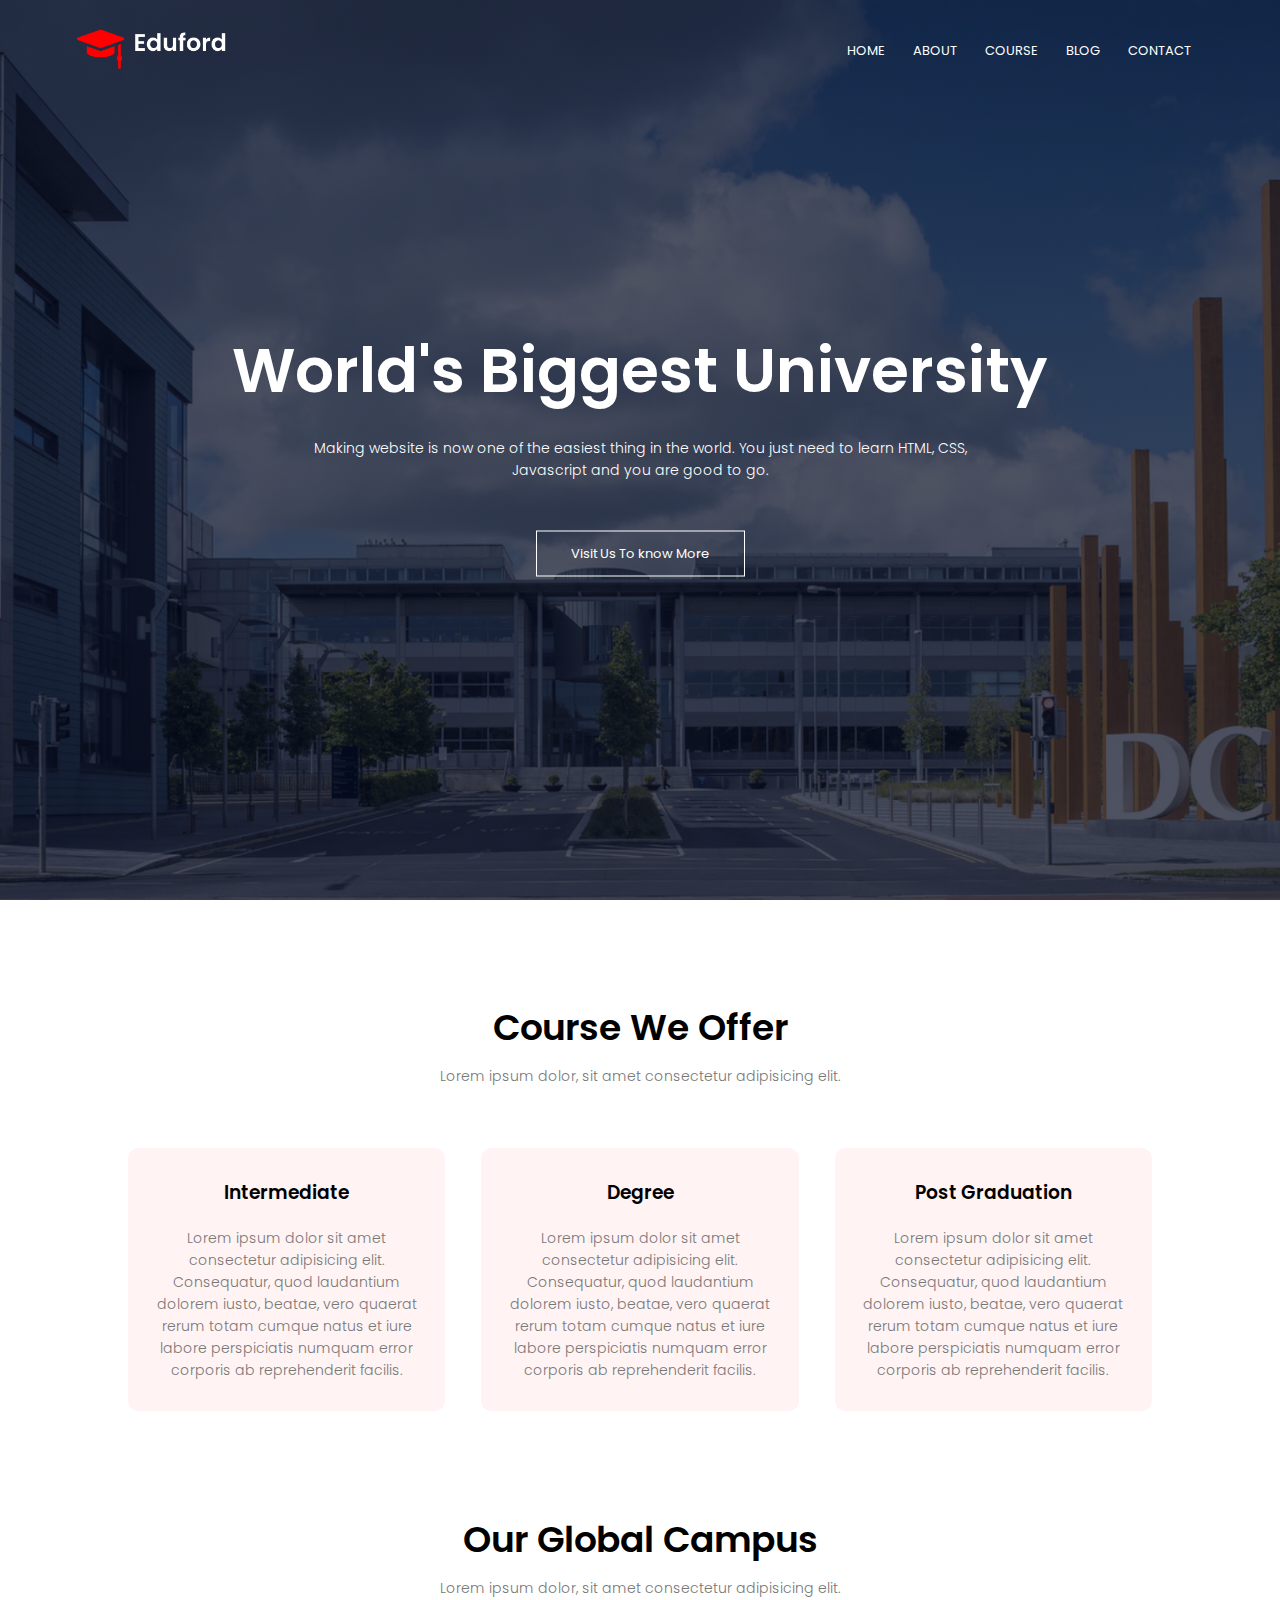
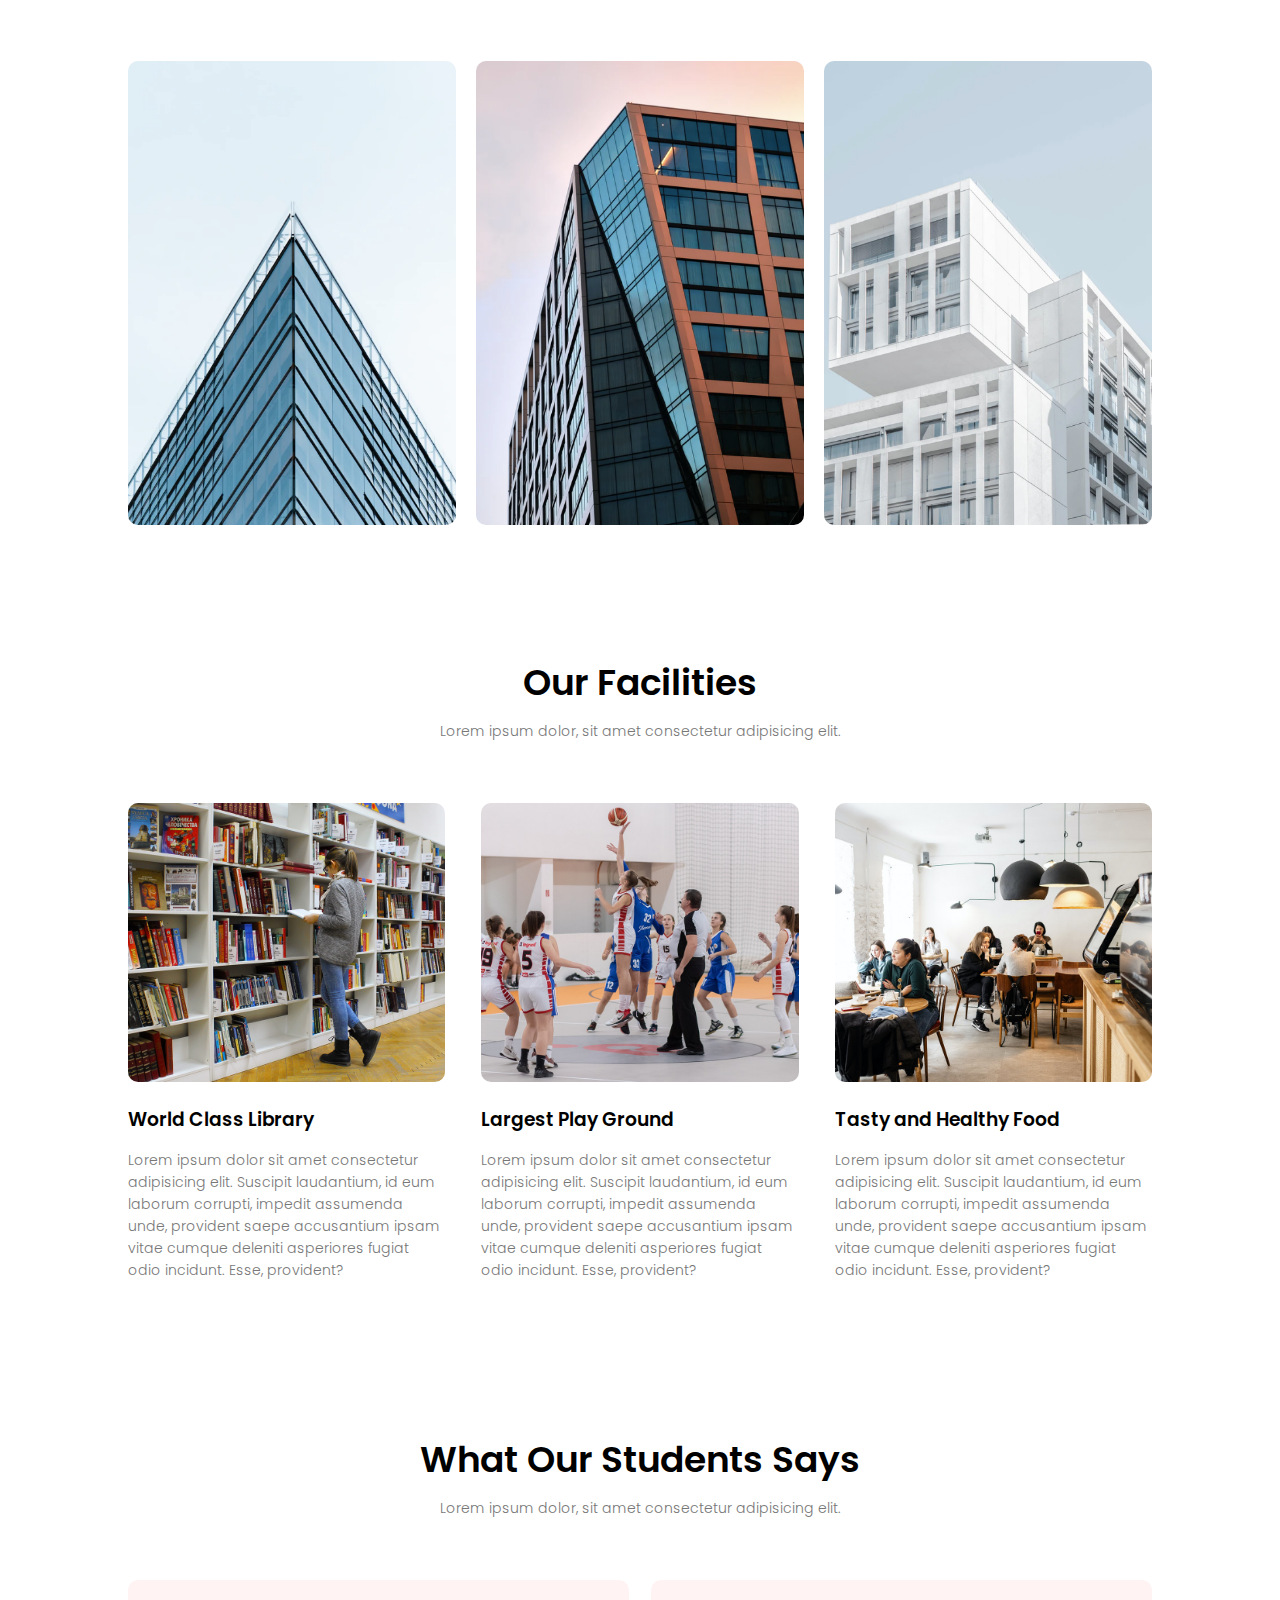
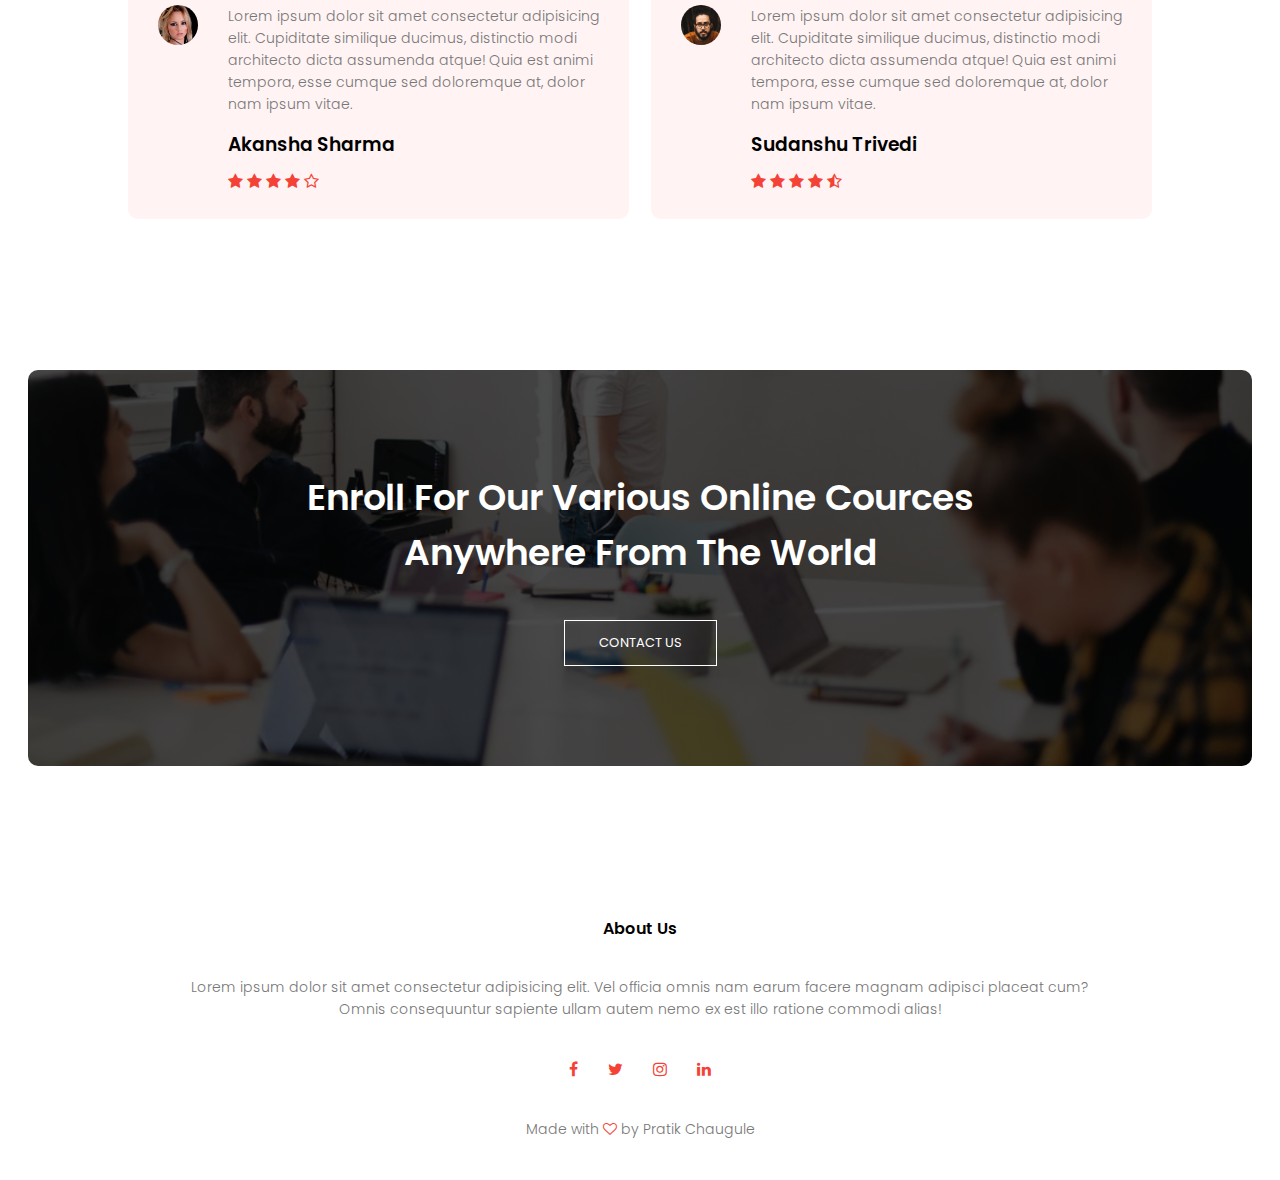
<file: index.html>
<!DOCTYPE html>
<html lang="en">
<head>
    <meta charset="UTF-8">
    <meta name="viewport" content="width=device-width, initial-scale=1.0">
    <title>University Website Design</title>
    <link rel="stylesheet" href="style.css">
    <link rel="preconnect" href="https://fonts.googleapis.com">
<link rel="preconnect" href="https://fonts.gstatic.com" crossorigin>
<link href="https://fonts.googleapis.com/css2?family=Poppins:ital,wght@0,100;0,200;0,300;0,400;0,500;0,600;0,700;0,800;0,900;1,100;1,200;1,300;1,400;1,500;1,600;1,700;1,800;1,900&display=swap" rel="stylesheet">
<link rel="stylesheet" href="https://stackpath.bootstrapcdn.com/font-awesome/4.7.0/css/font-awesome.min.css">
</head>
<body>
    <section class="header">
        <nav>
            <a href="index.html"><img src="images/logo.png"></a>
            <div class="nav-links" id="navLinks">
                <i class="fa fa-times" onclick="hideMenu()"></i>
                <ul>
                    <li><a href="index.html">HOME</a></li>
                    <li><a href="about.html">ABOUT</a></li>
                    <li><a href="course.html">COURSE</a></li>
                    <li><a href="blog.html">BLOG</a></li>
                    <li><a href="contact.html">CONTACT</a></li>
                </ul>
            </div>
            <i class="fa fa-bars" onclick="showMenu()"></i>
        </nav>

        <div class="text-box">
            <h1>World's Biggest University</h1>
            <p>Making website is now one of the easiest thing in the world. You just need to learn HTML, CSS, <br> Javascript and you are good to go.</p>
            <a href="" class="hero-btn">Visit Us To know More</a>
        </div>

    </section>
<!-- ----------------------Course--------------------- -->

<section class="course">
    <h1>Course We Offer</h1>
    <p>Lorem ipsum dolor, sit amet consectetur adipisicing elit.</p>

    <div class="row">
        <div class="course-col">
            <h3>Intermediate</h3>
            <p>Lorem ipsum dolor sit amet consectetur adipisicing elit. Consequatur, quod laudantium dolorem iusto, beatae, vero quaerat rerum totam cumque natus et iure labore perspiciatis numquam error corporis ab reprehenderit facilis.</p>
        </div>
        <div class="course-col">
            <h3>Degree</h3>
            <p>Lorem ipsum dolor sit amet consectetur adipisicing elit. Consequatur, quod laudantium dolorem iusto, beatae, vero quaerat rerum totam cumque natus et iure labore perspiciatis numquam error corporis ab reprehenderit facilis.</p>
        </div>
        <div class="course-col">
            <h3>Post Graduation</h3>
            <p>Lorem ipsum dolor sit amet consectetur adipisicing elit. Consequatur, quod laudantium dolorem iusto, beatae, vero quaerat rerum totam cumque natus et iure labore perspiciatis numquam error corporis ab reprehenderit facilis.</p>
        </div>
    </div>
</section>
<!-- ------------------campus----------------------- -->
<section class="campus ">
    <h1>Our Global Campus</h1>
    <p>Lorem ipsum dolor, sit amet consectetur adipisicing elit.</p>

    <div class="row">
        <div class="campus-col">
            <img src="images/london.png" alt="">
            <div class="layer">
                <h3>LNODON</h3>
            </div>
        </div>
        <div class="campus-col">
            <img src="images/newyork.png" alt="">
            <div class="layer">
                <h3>NEW YORK</h3>
            </div>
        </div>
        <div class="campus-col">
            <img src="images/washington.png" alt="">
            <div class="layer">
                <h3>WASHINGTON</h3>
            </div>
        </div>
    </div>

</section>
<!-- ----------------------facilities--------------------- -->

<section class="facilities">
    <h1>Our Facilities</h1>
    <p>Lorem ipsum dolor, sit amet consectetur adipisicing elit.</p>
    <div class="row">
        <div class="facilities-col">
            <img src="images/library.png" alt="">
            <h3>World Class Library</h3>
            <p>Lorem ipsum dolor sit amet consectetur adipisicing elit. Suscipit laudantium, id eum laborum corrupti, impedit assumenda unde, provident saepe accusantium ipsam vitae cumque deleniti asperiores fugiat odio incidunt. Esse, provident?</p>
        </div>
        <div class="facilities-col">
            <img src="images/basketball.png" alt="">
            <h3>Largest Play Ground</h3>
            <p>Lorem ipsum dolor sit amet consectetur adipisicing elit. Suscipit laudantium, id eum laborum corrupti, impedit assumenda unde, provident saepe accusantium ipsam vitae cumque deleniti asperiores fugiat odio incidunt. Esse, provident?</p>
        </div>
        <div class="facilities-col">
            <img src="images/cafeteria.png" alt="">
            <h3>Tasty and Healthy Food</h3>
            <p>Lorem ipsum dolor sit amet consectetur adipisicing elit. Suscipit laudantium, id eum laborum corrupti, impedit assumenda unde, provident saepe accusantium ipsam vitae cumque deleniti asperiores fugiat odio incidunt. Esse, provident?</p>
        </div>
    </div>
</section>

<!-- --------------- testimonials -------------------- -->

<section class="testimonials">
    <h1>What Our Students Says</h1>
    <p>Lorem ipsum dolor, sit amet consectetur adipisicing elit.</p>
    <div class="row">
        <div class="testimonial-call">
            <img src="images/user1.jpg">
            <div>
                <p>Lorem ipsum dolor sit amet consectetur adipisicing elit. Cupiditate similique ducimus, distinctio modi architecto dicta assumenda atque! Quia est animi tempora, esse cumque sed doloremque at, dolor nam ipsum vitae.</p>
                <h3>Akansha Sharma</h3>
                <i class="fa fa-star"></i>
                <i class="fa fa-star"></i>
                <i class="fa fa-star"></i>
                <i class="fa fa-star"></i>
                <i class="fa fa-star-o"></i>
            </div>
        </div>
        <div class="testimonial-call">
            <img src="images/user2.jpg">
            <div>
                <p>Lorem ipsum dolor sit amet consectetur adipisicing elit. Cupiditate similique ducimus, distinctio modi architecto dicta assumenda atque! Quia est animi tempora, esse cumque sed doloremque at, dolor nam ipsum vitae.</p>
                <h3>Sudanshu Trivedi</h3>
                <i class="fa fa-star"></i>
                <i class="fa fa-star"></i>
                <i class="fa fa-star"></i>
                <i class="fa fa-star"></i>
                <i class="fa fa-star-half-o"></i>
            </div>
        </div>
    </div>
</section>

<!-- ----------------Call to Action---------------------------- -->

<section class="cta">
    <h1>Enroll For Our Various Online Cources <br> Anywhere From The World</h1>
    <a href="" class="hero-btn">CONTACT US</a>
</section>

<!-- -----------------------Footer-------------------------- -->
<section class="footer">
    <h4>About Us</h4>
    <p>Lorem ipsum dolor sit amet consectetur adipisicing elit. Vel officia omnis nam earum facere magnam adipisci placeat cum? <br> Omnis consequuntur sapiente ullam autem nemo ex est illo ratione commodi alias!</p>
    <div class="icons">
        <i class="fa fa-facebook"></i>
        <i class="fa fa-twitter"></i>
        <i class="fa fa-instagram"></i>
        <i class="fa fa-linkedin"></i>
    </div>
    <p>Made with <i class="fa fa-heart-o"></i> by Pratik Chaugule
</p>
</section>

<!-- -----------------------JavaScript for Toogle Menu-------------------------- -->
<script>

    var navLinks = document.getElementById("navLinks")

    function showMenu(){
        navLinks.style.right = "0";
    }
    function hideMenu(){
        navLinks.style.right = "-200px";
    }

</script>


</body>
</html>
</file>
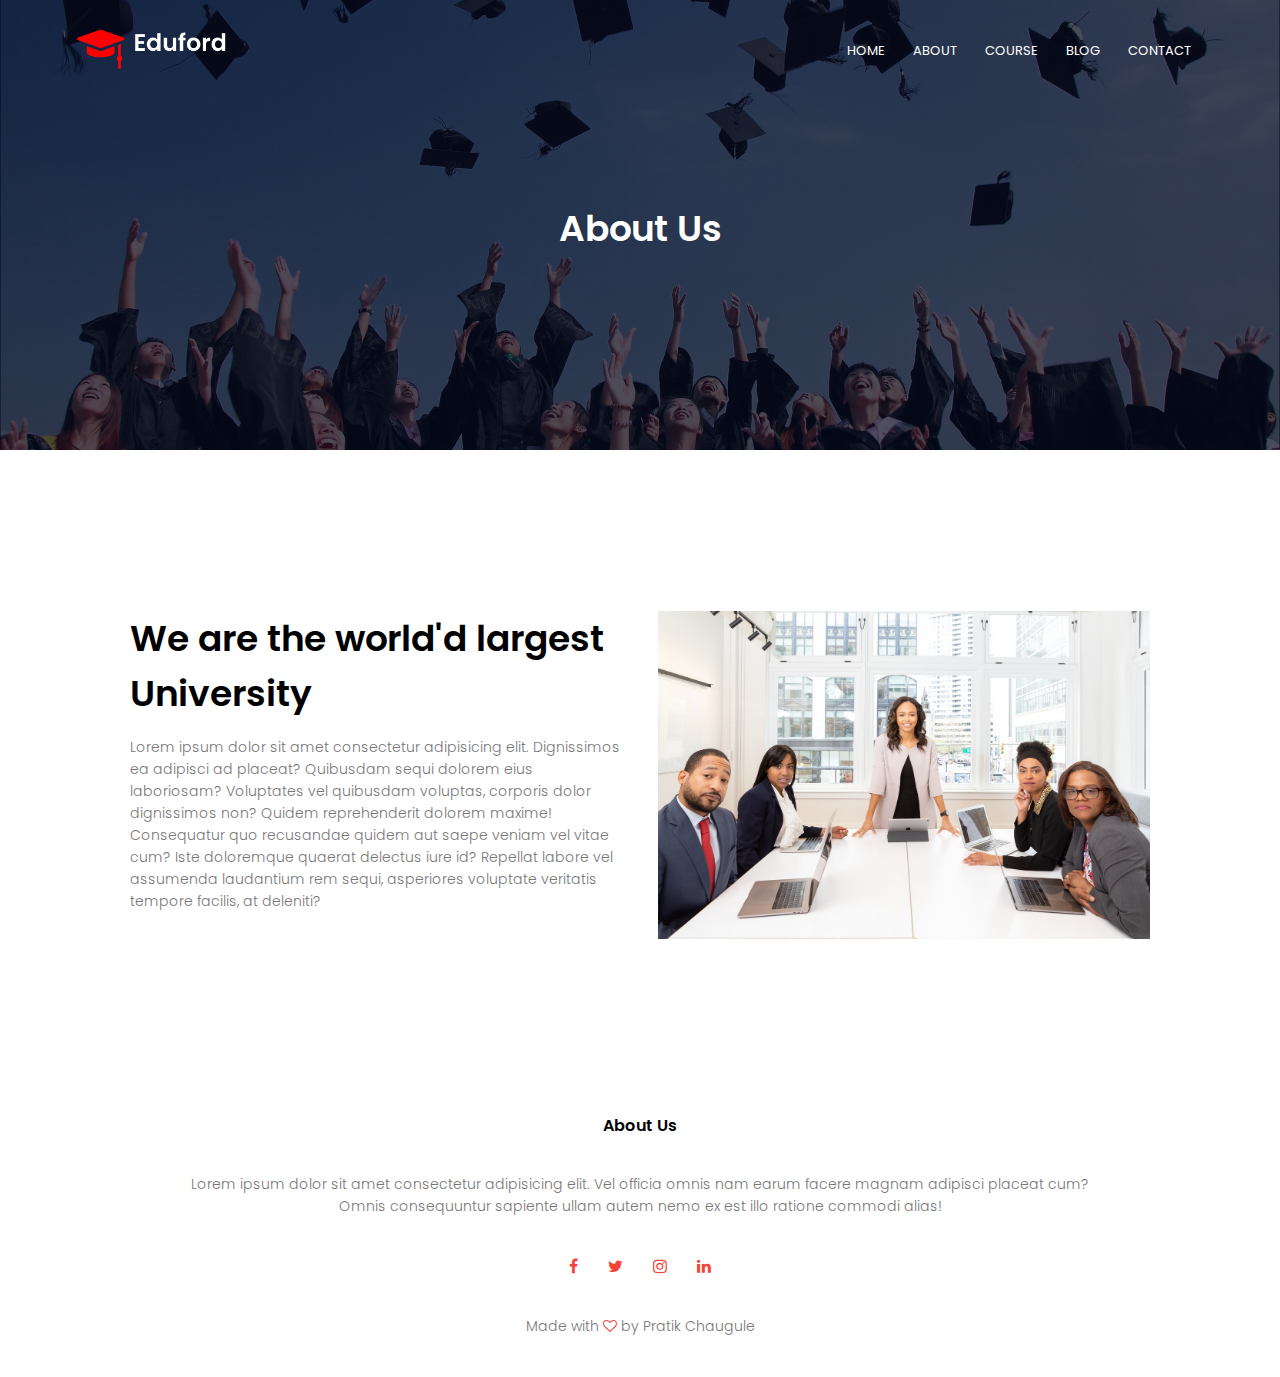
<file: about.html>
<!DOCTYPE html>
<html lang="en">
<head>
    <meta charset="UTF-8">
    <meta name="viewport" content="width=device-width, initial-scale=1.0">
    <title>University Website Design</title>
    <link rel="stylesheet" href="style.css">
    <link rel="preconnect" href="https://fonts.googleapis.com">
<link rel="preconnect" href="https://fonts.gstatic.com" crossorigin>
<link href="https://fonts.googleapis.com/css2?family=Poppins:ital,wght@0,100;0,200;0,300;0,400;0,500;0,600;0,700;0,800;0,900;1,100;1,200;1,300;1,400;1,500;1,600;1,700;1,800;1,900&display=swap" rel="stylesheet">
<link rel="stylesheet" href="https://stackpath.bootstrapcdn.com/font-awesome/4.7.0/css/font-awesome.min.css">
</head>
<body>
    <section class="sub-header">
        <nav>
            <a href="index.html"><img src="images/logo.png"></a>
            <div class="nav-links" id="navLinks">
                <i class="fa fa-times" onclick="hideMenu()"></i>
                <ul>
                    <li><a href="index.html">HOME</a></li>
                    <li><a href="about.html">ABOUT</a></li>
                    <li><a href="course.html">COURSE</a></li>
                    <li><a href="blog.html">BLOG</a></li>
                    <li><a href="contact.html">CONTACT</a></li>
                </ul>
            </div>
            <i class="fa fa-bars" onclick="showMenu()"></i>
        </nav>
        <h1>About Us</h1>
    </section>

<!-- -----------------------about us content-------------------------- -->

<section class="about-us">
    <div class="row">
        <div class="about-col">
            <h1>We are the world'd largest University</h1>
            <p>Lorem ipsum dolor sit amet consectetur adipisicing elit. Dignissimos ea adipisci ad placeat? Quibusdam sequi dolorem eius laboriosam? Voluptates vel quibusdam voluptas, corporis dolor dignissimos non? Quidem reprehenderit dolorem maxime!
            Consequatur quo recusandae quidem aut saepe veniam vel vitae cum? Iste doloremque quaerat delectus iure id? Repellat labore vel assumenda laudantium rem sequi, asperiores voluptate veritatis tempore facilis, at deleniti?</p>
            <a href="" class="hero-btn">EXPLORE NOW</a>
        </div>
        <div class="about-col">
            <img src="images/about.jpg">
        </div>
    </div>
</section>


<!-- -----------------------Footer-------------------------- -->

<section class="footer">
    <h4>About Us</h4>
    <p>Lorem ipsum dolor sit amet consectetur adipisicing elit. Vel officia omnis nam earum facere magnam adipisci placeat cum? <br> Omnis consequuntur sapiente ullam autem nemo ex est illo ratione commodi alias!</p>
    <div class="icons">
        <i class="fa fa-facebook"></i>
        <i class="fa fa-twitter"></i>
        <i class="fa fa-instagram"></i>
        <i class="fa fa-linkedin"></i>
    </div>
    <p>Made with <i class="fa fa-heart-o"></i> by Pratik Chaugule
</p>
</section>

<!-- -----------------------JavaScript for Toogle Menu-------------------------- -->
<script>

    var navLinks = document.getElementById("navLinks")

    function showMenu(){
        navLinks.style.right = "0";
    }
    function hideMenu(){
        navLinks.style.right = "-200px";
    }

</script>


</body>
</html>
</file>
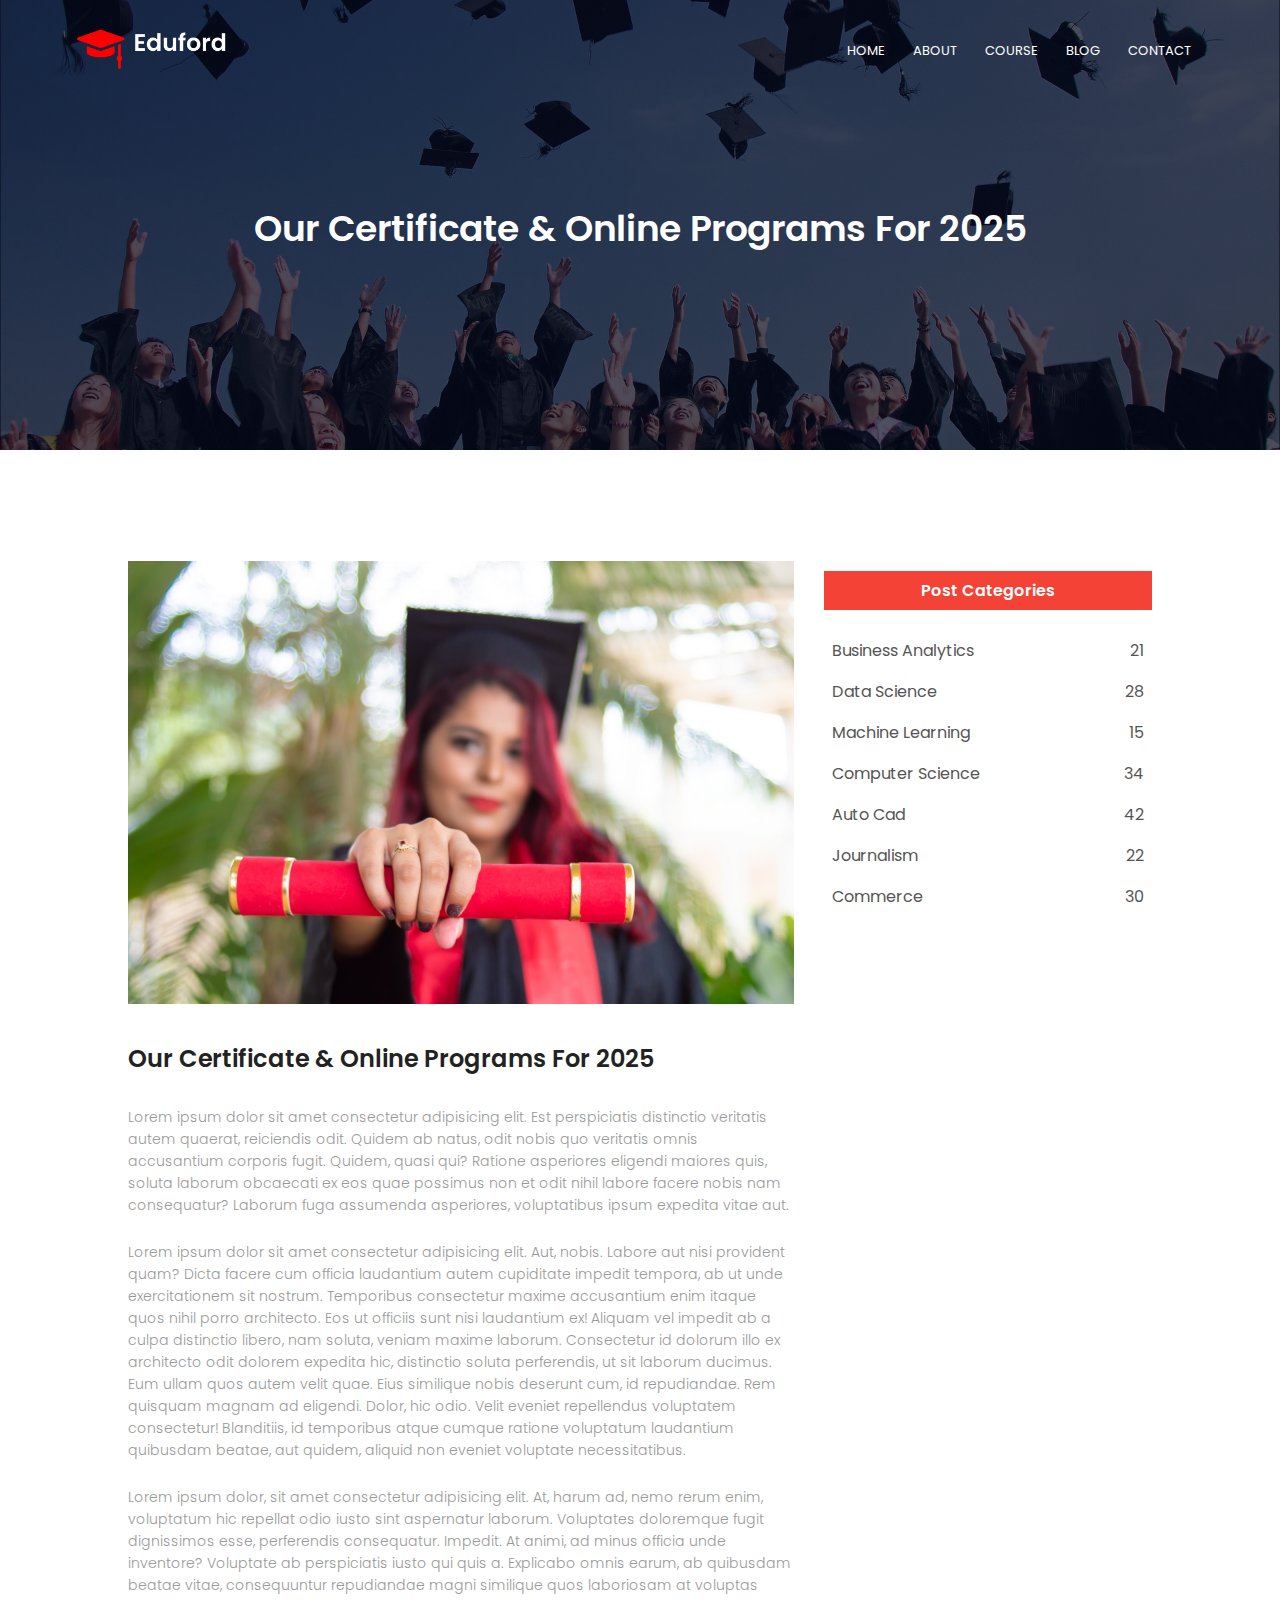
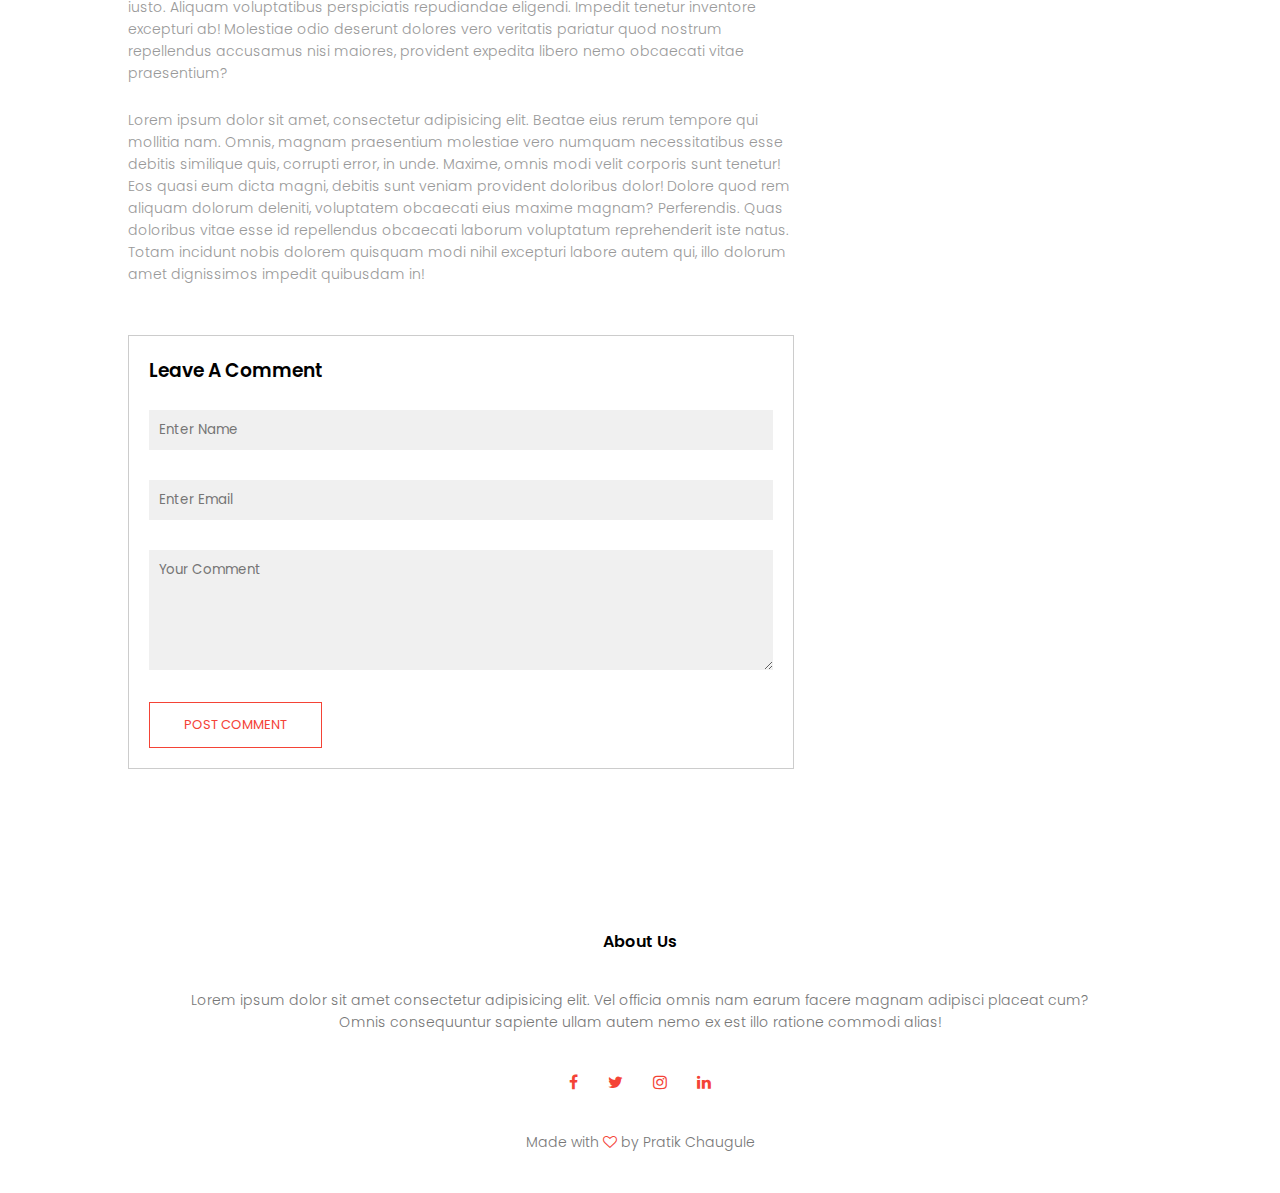
<file: blog.html>
<!DOCTYPE html>
<html lang="en">
<head>
    <meta charset="UTF-8">
    <meta name="viewport" content="width=device-width, initial-scale=1.0">
    <title>University Website Design</title>
    <link rel="stylesheet" href="style.css">
    <link rel="preconnect" href="https://fonts.googleapis.com">
<link rel="preconnect" href="https://fonts.gstatic.com" crossorigin>
<link href="https://fonts.googleapis.com/css2?family=Poppins:ital,wght@0,100;0,200;0,300;0,400;0,500;0,600;0,700;0,800;0,900;1,100;1,200;1,300;1,400;1,500;1,600;1,700;1,800;1,900&display=swap" rel="stylesheet">
<link rel="stylesheet" href="https://stackpath.bootstrapcdn.com/font-awesome/4.7.0/css/font-awesome.min.css">
</head>
<body>
    <section class="sub-header">
        <nav>
            <a href="index.html"><img src="images/logo.png"></a>
            <div class="nav-links" id="navLinks">
                <i class="fa fa-times" onclick="hideMenu()"></i>
                <ul>
                    <li><a href="index.html">HOME</a></li>
                    <li><a href="about.html">ABOUT</a></li>
                    <li><a href="course.html">COURSE</a></li>
                    <li><a href="blog.html">BLOG</a></li>
                    <li><a href="contact.html">CONTACT</a></li>
                </ul>
            </div>
            <i class="fa fa-bars" onclick="showMenu()"></i>
        </nav>
        <h1>Our Certificate & Online Programs For 2025</h1>
    </section>

<!-- -----------------------Blog page content-------------------------- -->

<section class="blog-content">
    <div class="row">
        <div class="blog-left">
            <img src="images/certificate.jpg">
            <h2>Our Certificate & Online Programs For 2025</h2>
            <p>Lorem ipsum dolor sit amet consectetur adipisicing elit. Est perspiciatis distinctio veritatis autem quaerat, reiciendis odit. Quidem ab natus, odit nobis quo veritatis omnis accusantium corporis fugit. Quidem, quasi qui?
            Ratione asperiores eligendi maiores quis, soluta laborum obcaecati ex eos quae possimus non et odit nihil labore facere nobis nam consequatur? Laborum fuga assumenda asperiores, voluptatibus ipsum expedita vitae aut.</p>
            <br>
            <p>Lorem ipsum dolor sit amet consectetur adipisicing elit. Aut, nobis. Labore aut nisi provident quam? Dicta facere cum officia laudantium autem cupiditate impedit tempora, ab ut unde exercitationem sit nostrum.
            Temporibus consectetur maxime accusantium enim itaque quos nihil porro architecto. Eos ut officiis sunt nisi laudantium ex! Aliquam vel impedit ab a culpa distinctio libero, nam soluta, veniam maxime laborum.
            Consectetur id dolorum illo ex architecto odit dolorem expedita hic, distinctio soluta perferendis, ut sit laborum ducimus. Eum ullam quos autem velit quae. Eius similique nobis deserunt cum, id repudiandae.
            Rem quisquam magnam ad eligendi. Dolor, hic odio. Velit eveniet repellendus voluptatem consectetur! Blanditiis, id temporibus atque cumque ratione voluptatum laudantium quibusdam beatae, aut quidem, aliquid non eveniet voluptate necessitatibus.</p>
            <br>
            <p>Lorem ipsum dolor, sit amet consectetur adipisicing elit. At, harum ad, nemo rerum enim, voluptatum hic repellat odio iusto sint aspernatur laborum. Voluptates doloremque fugit dignissimos esse, perferendis consequatur. Impedit.
            At animi, ad minus officia unde inventore? Voluptate ab perspiciatis iusto qui quis a. Explicabo omnis earum, ab quibusdam beatae vitae, consequuntur repudiandae magni similique quos laboriosam at voluptas iusto.
            Aliquam voluptatibus perspiciatis repudiandae eligendi. Impedit tenetur inventore excepturi ab! Molestiae odio deserunt dolores vero veritatis pariatur quod nostrum repellendus accusamus nisi maiores, provident expedita libero nemo obcaecati vitae praesentium?</p>
            <br>
            <p>Lorem ipsum dolor sit amet, consectetur adipisicing elit. Beatae eius rerum tempore qui mollitia nam. Omnis, magnam praesentium molestiae vero numquam necessitatibus esse debitis similique quis, corrupti error, in unde.
            Maxime, omnis modi velit corporis sunt tenetur! Eos quasi eum dicta magni, debitis sunt veniam provident doloribus dolor! Dolore quod rem aliquam dolorum deleniti, voluptatem obcaecati eius maxime magnam? Perferendis.
            Quas doloribus vitae esse id repellendus obcaecati laborum voluptatum reprehenderit iste natus. Totam incidunt nobis dolorem quisquam modi nihil excepturi labore autem qui, illo dolorum amet dignissimos impedit quibusdam in!</p>
        
            <div class="comment-box">
                <h3>Leave A Comment</h3>

                <form class="comment-form">
                    <input type="text" placeholder="Enter Name">
                    <input type="email" placeholder="Enter Email">
                    <textarea rows="5" placeholder="Your Comment"></textarea>
                    <button type="submit" class="hero-btn red-btn">POST COMMENT</button>
                </form>
            </div>



        </div>
        <div class="blog-right">
            <h3>Post Categories</h3>
            <div>
                <span>Business Analytics</span>
                <span>21</span>
            </div>
            <div>
                <span>Data Science</span>
                <span>28</span>
            </div>
            <div>
                <span>Machine Learning</span>
                <span>15</span>
            </div>
            <div>
                <span>Computer Science</span>
                <span>34</span>
            </div>
            <div>
                <span>Auto Cad</span>
                <span>42</span>
            </div>
            <div>
                <span>Journalism</span>
                <span>22</span>
            </div>
            <div>
                <span>Commerce</span>
                <span>30</span>
            </div>
        </div>
    </div>
</section>


<!-- -----------------------Footer-------------------------- -->

<section class="footer">
    <h4>About Us</h4>
    <p>Lorem ipsum dolor sit amet consectetur adipisicing elit. Vel officia omnis nam earum facere magnam adipisci placeat cum? <br> Omnis consequuntur sapiente ullam autem nemo ex est illo ratione commodi alias!</p>
    <div class="icons">
        <i class="fa fa-facebook"></i>
        <i class="fa fa-twitter"></i>
        <i class="fa fa-instagram"></i>
        <i class="fa fa-linkedin"></i>
    </div>
    <p>Made with <i class="fa fa-heart-o"></i> by Pratik Chaugule
</p>
</section>

<!-- -----------------------JavaScript for Toogle Menu-------------------------- -->
<script>

    var navLinks = document.getElementById("navLinks")

    function showMenu(){
        navLinks.style.right = "0";
    }
    function hideMenu(){
        navLinks.style.right = "-200px";
    }

</script>


</body>
</html>
</file>
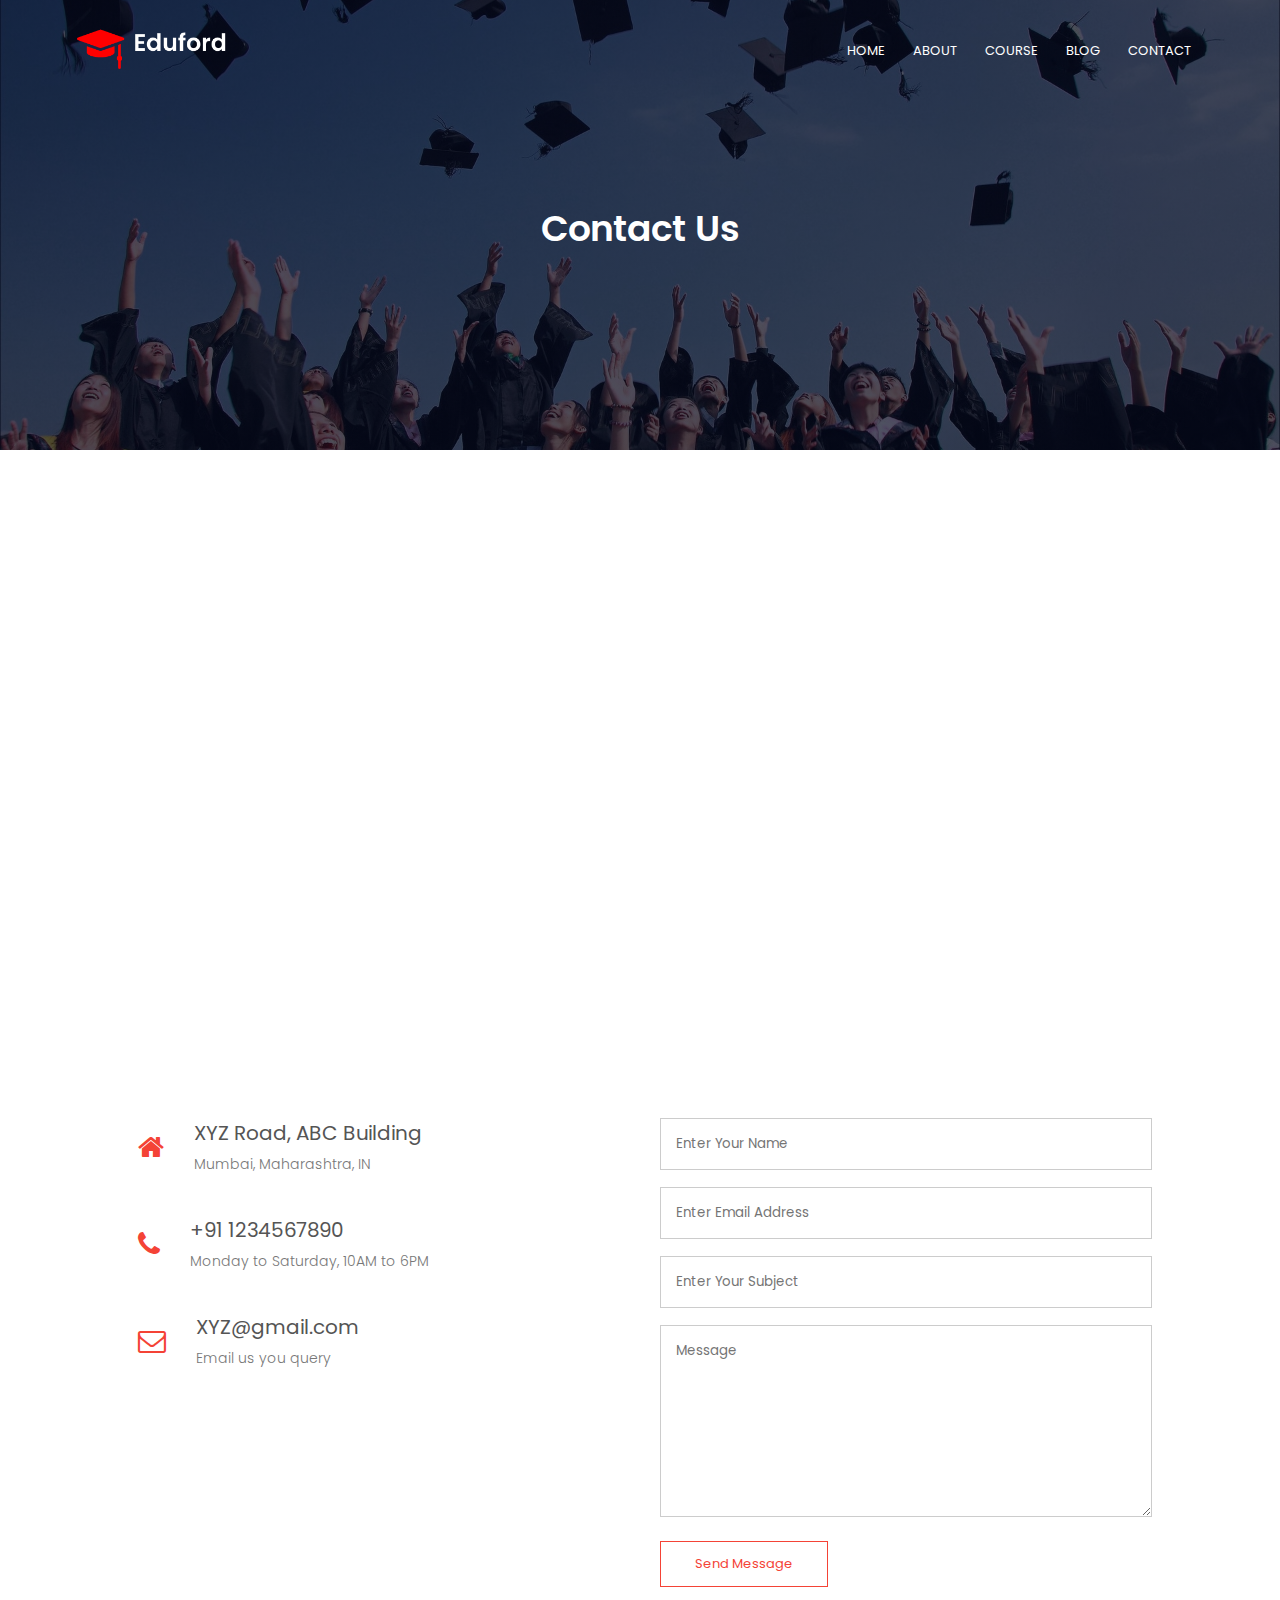
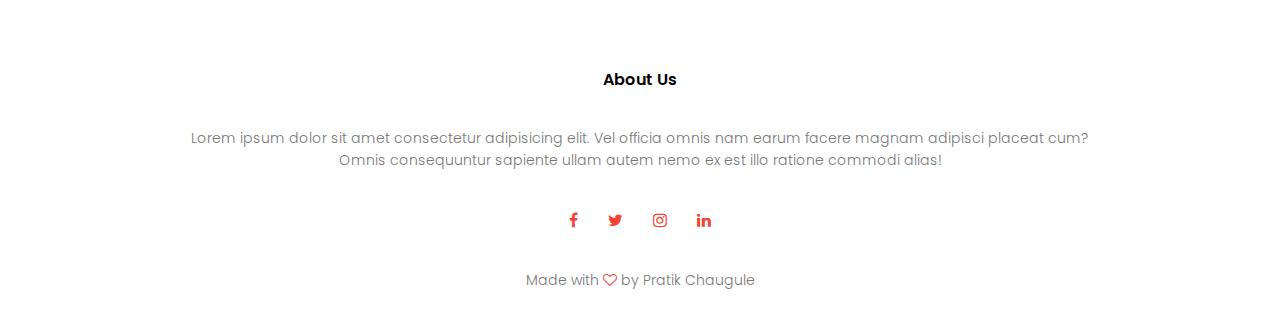
<file: contact.html>
<!DOCTYPE html>
<html lang="en">
<head>
    <meta charset="UTF-8">
    <meta name="viewport" content="width=device-width, initial-scale=1.0">
    <title>University Website Design</title>
    <link rel="stylesheet" href="style.css">
    <link rel="preconnect" href="https://fonts.googleapis.com">
<link rel="preconnect" href="https://fonts.gstatic.com" crossorigin>
<link href="https://fonts.googleapis.com/css2?family=Poppins:ital,wght@0,100;0,200;0,300;0,400;0,500;0,600;0,700;0,800;0,900;1,100;1,200;1,300;1,400;1,500;1,600;1,700;1,800;1,900&display=swap" rel="stylesheet">
<link rel="stylesheet" href="https://stackpath.bootstrapcdn.com/font-awesome/4.7.0/css/font-awesome.min.css">
</head>
<body>
    <section class="sub-header">
        <nav>
            <a href="index.html"><img src="images/logo.png"></a>
            <div class="nav-links" id="navLinks">
                <i class="fa fa-times" onclick="hideMenu()"></i>
                <ul>
                    <li><a href="index.html">HOME</a></li>
                    <li><a href="about.html">ABOUT</a></li>
                    <li><a href="course.html">COURSE</a></li>
                    <li><a href="blog.html">BLOG</a></li>
                    <li><a href="contact.html">CONTACT</a></li>
                </ul>
            </div>
            <i class="fa fa-bars" onclick="showMenu()"></i>
        </nav>
        <h1>Contact Us</h1>
    </section>

<!-- -----------------------Contact Us-------------------------- -->

<section class="location">
    <iframe src="https://www.google.com/maps/embed?pb=!1m18!1m12!1m3!1d3771.4406183494243!2d73.022958374251!3d19.044355452967032!2m3!1f0!2f0!3f0!3m2!1i1024!2i768!4f13.1!3m3!1m2!1s0x3be7c3c8639c13bf%3A0x9e300ba2f8266825!2sDY%20Patil%20College%20of%20Engineering!5e0!3m2!1sen!2sin!4v1742359913026!5m2!1sen!2sin" width="600" height="450" style="border:0;" allowfullscreen="" loading="lazy" referrerpolicy="no-referrer-when-downgrade"></iframe>
</section>

<section class="contact-us">

    <div class="row">
            <div class="contact-col">
                <div>
                    <i class="fa fa-home"></i>
                    <span>
                        <h5>XYZ Road, ABC Building</h5>
                        <p>Mumbai, Maharashtra, IN</p>
                    </span>
                </div>
                <div>
                    <i class="fa fa-phone"></i>
                    <span>
                        <h5>+91 1234567890</h5>
                        <p>Monday to Saturday, 10AM to 6PM</p>
                    </span>
                </div>
                <div>
                    <i class="fa fa-envelope-o"></i>
                    <span>
                        <h5>XYZ@gmail.com</h5>
                        <p>Email us you query</p>
                    </span>
                </div>
            </div>
            <div class="contact-col">

                <form action="form-handler.php" method="post">
                    <input type="text" name="name" placeholder="Enter Your Name" required>
                    <input type="email" name="email" placeholder="Enter Email Address" required>
                    <input type="text" name="subject" placeholder="Enter Your Subject" required>
                    <textarea rows="8" name="message" placeholder="Message" required></textarea>
                    <button type="submit" class="hero-btn red-btn">Send Message</button>
                </form>

            </div>
    </div>

</section>



<!-- -----------------------Footer-------------------------- -->

<section class="footer">
    <h4>About Us</h4>
    <p>Lorem ipsum dolor sit amet consectetur adipisicing elit. Vel officia omnis nam earum facere magnam adipisci placeat cum? <br> Omnis consequuntur sapiente ullam autem nemo ex est illo ratione commodi alias!</p>
    <div class="icons">
        <i class="fa fa-facebook"></i>
        <i class="fa fa-twitter"></i>
        <i class="fa fa-instagram"></i>
        <i class="fa fa-linkedin"></i>
    </div>
    <p>Made with <i class="fa fa-heart-o"></i> by Pratik Chaugule
</p>
</section>

<!-- -----------------------JavaScript for Toogle Menu-------------------------- -->
<script>

    var navLinks = document.getElementById("navLinks")

    function showMenu(){
        navLinks.style.right = "0";
    }
    function hideMenu(){
        navLinks.style.right = "-200px";
    }

</script>


</body>
</html>
</file>
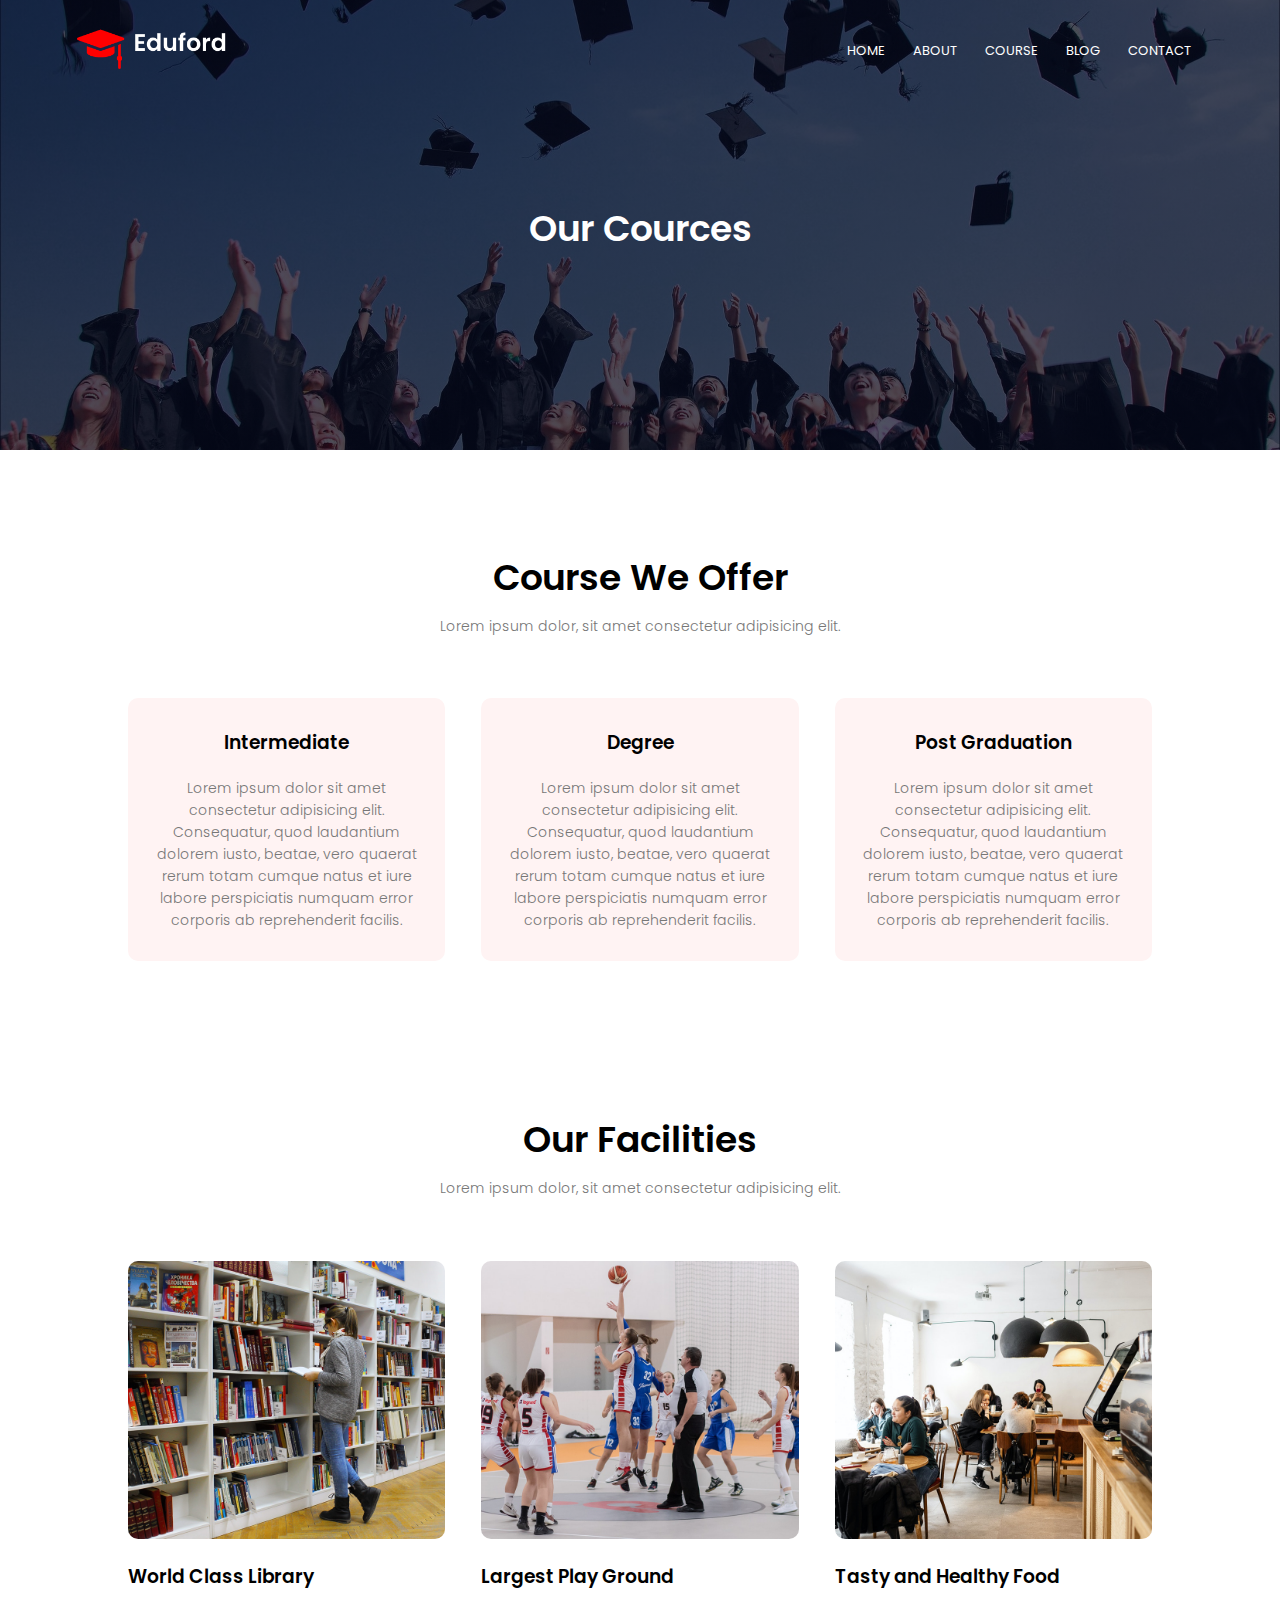
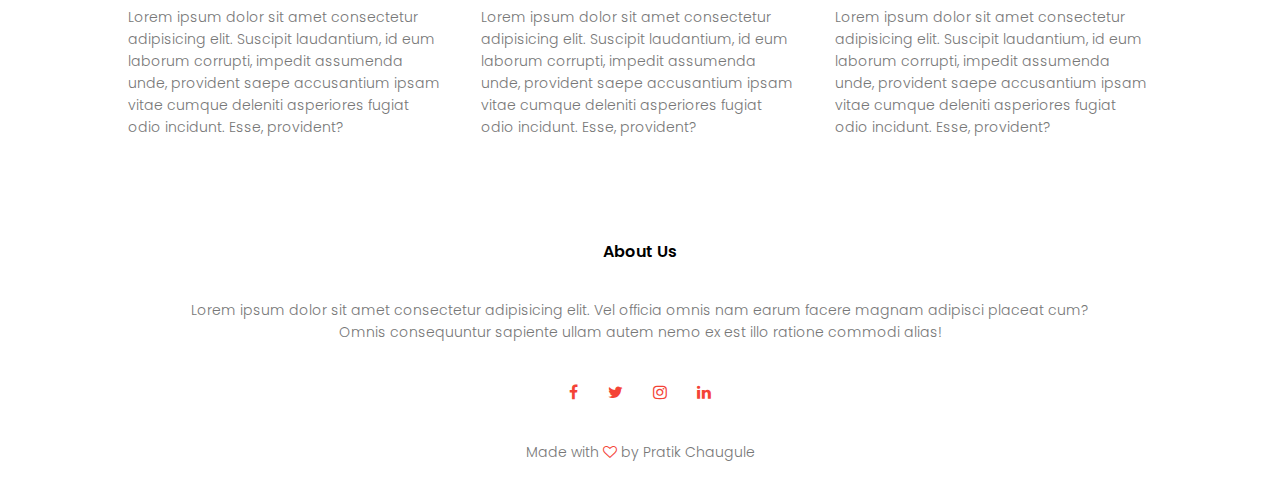
<file: course.html>
<!DOCTYPE html>
<html lang="en">
<head>
    <meta charset="UTF-8">
    <meta name="viewport" content="width=device-width, initial-scale=1.0">
    <title>University Website Design</title>
    <link rel="stylesheet" href="style.css">
    <link rel="preconnect" href="https://fonts.googleapis.com">
<link rel="preconnect" href="https://fonts.gstatic.com" crossorigin>
<link href="https://fonts.googleapis.com/css2?family=Poppins:ital,wght@0,100;0,200;0,300;0,400;0,500;0,600;0,700;0,800;0,900;1,100;1,200;1,300;1,400;1,500;1,600;1,700;1,800;1,900&display=swap" rel="stylesheet">
<link rel="stylesheet" href="https://stackpath.bootstrapcdn.com/font-awesome/4.7.0/css/font-awesome.min.css">
</head>
<body>
    <section class="sub-header">
        <nav>
            <a href="index.html"><img src="images/logo.png"></a>
            <div class="nav-links" id="navLinks">
                <i class="fa fa-times" onclick="hideMenu()"></i>
                <ul>
                    <li><a href="index.html">HOME</a></li>
                    <li><a href="about.html">ABOUT</a></li>
                    <li><a href="course.html">COURSE</a></li>
                    <li><a href="blog.html">BLOG</a></li>
                    <li><a href="contact.html">CONTACT</a></li>
                </ul>
            </div>
            <i class="fa fa-bars" onclick="showMenu()"></i>
        </nav>
        <h1>Our Cources</h1>
    </section>

<!-- ----------------------Course--------------------- -->

<section class="course">
    <h1>Course We Offer</h1>
    <p>Lorem ipsum dolor, sit amet consectetur adipisicing elit.</p>

    <div class="row">
        <div class="course-col">
            <h3>Intermediate</h3>
            <p>Lorem ipsum dolor sit amet consectetur adipisicing elit. Consequatur, quod laudantium dolorem iusto, beatae, vero quaerat rerum totam cumque natus et iure labore perspiciatis numquam error corporis ab reprehenderit facilis.</p>
        </div>
        <div class="course-col">
            <h3>Degree</h3>
            <p>Lorem ipsum dolor sit amet consectetur adipisicing elit. Consequatur, quod laudantium dolorem iusto, beatae, vero quaerat rerum totam cumque natus et iure labore perspiciatis numquam error corporis ab reprehenderit facilis.</p>
        </div>
        <div class="course-col">
            <h3>Post Graduation</h3>
            <p>Lorem ipsum dolor sit amet consectetur adipisicing elit. Consequatur, quod laudantium dolorem iusto, beatae, vero quaerat rerum totam cumque natus et iure labore perspiciatis numquam error corporis ab reprehenderit facilis.</p>
        </div>
    </div>
</section>

<!-- ----------------------facilities--------------------- -->

<section class="facilities">
    <h1>Our Facilities</h1>
    <p>Lorem ipsum dolor, sit amet consectetur adipisicing elit.</p>
    <div class="row">
        <div class="facilities-col">
            <img src="images/library.png" alt="">
            <h3>World Class Library</h3>
            <p>Lorem ipsum dolor sit amet consectetur adipisicing elit. Suscipit laudantium, id eum laborum corrupti, impedit assumenda unde, provident saepe accusantium ipsam vitae cumque deleniti asperiores fugiat odio incidunt. Esse, provident?</p>
        </div>
        <div class="facilities-col">
            <img src="images/basketball.png" alt="">
            <h3>Largest Play Ground</h3>
            <p>Lorem ipsum dolor sit amet consectetur adipisicing elit. Suscipit laudantium, id eum laborum corrupti, impedit assumenda unde, provident saepe accusantium ipsam vitae cumque deleniti asperiores fugiat odio incidunt. Esse, provident?</p>
        </div>
        <div class="facilities-col">
            <img src="images/cafeteria.png" alt="">
            <h3>Tasty and Healthy Food</h3>
            <p>Lorem ipsum dolor sit amet consectetur adipisicing elit. Suscipit laudantium, id eum laborum corrupti, impedit assumenda unde, provident saepe accusantium ipsam vitae cumque deleniti asperiores fugiat odio incidunt. Esse, provident?</p>
        </div>
    </div>
</section>


<!-- -----------------------Footer-------------------------- -->

<section class="footer">
    <h4>About Us</h4>
    <p>Lorem ipsum dolor sit amet consectetur adipisicing elit. Vel officia omnis nam earum facere magnam adipisci placeat cum? <br> Omnis consequuntur sapiente ullam autem nemo ex est illo ratione commodi alias!</p>
    <div class="icons">
        <i class="fa fa-facebook"></i>
        <i class="fa fa-twitter"></i>
        <i class="fa fa-instagram"></i>
        <i class="fa fa-linkedin"></i>
    </div>
    <p>Made with <i class="fa fa-heart-o"></i> by Pratik Chaugule
</p>
</section>

<!-- -----------------------JavaScript for Toogle Menu-------------------------- -->
<script>

    var navLinks = document.getElementById("navLinks")

    function showMenu(){
        navLinks.style.right = "0";
    }
    function hideMenu(){
        navLinks.style.right = "-200px";
    }

</script>


</body>
</html>
</file>
<file: style.css>
* {
    margin: 0;
    padding: 0;
    font-family: "Poppins", sans-serif;
}

.header {
    min-height: 100vh;
    width: 100%;
    background-image: linear-gradient(rgba(4,9,30,0.7),rgba(4,9,30,0.7)),url(images/banner.png );
    background-position: center;
    background-size: cover;
    position: relative;
}

nav {
    display: flex;
    padding: 2% 6%;
    justify-content: space-between;
    align-items: center;
}

nav img {
    width: 150px;
}

.nav-links {
    flex: 1;
    text-align: right;
}

.nav-links ul li {
    list-style: none;
    display: inline-block;
    padding: 8px 12px;
    position: relative;
}

.nav-links ul li a {
    color: white;
    text-decoration: none;
    font-size: 13px;
}

.nav-links ul li::after {
    content: '';
    width: 0%;
    height: 2px;
    background: #f44336;
    display: block;
    margin: auto;
    transition: 0.5s;
}

.nav-links ul li:hover::after {
    width: 100%;
}

.text-box {
    width: 90%;
    color: white;
    position: absolute;
    top: 50%;
    left: 50%;
    transform: translate(-50%,-50%);
    text-align: center;
}

.text-box h1 {
    font-size: 62px;
}

.text-box p {
    margin: 10px 0 40px;
    font-size: 14px;
    color: white;
}

.hero-btn {
    display: inline-block;
    text-decoration: none;
    color: white;
    border: 1px solid #fff;
    padding: 12px 34px;
    font-size: 13px;
    background: transparent;
    position: relative;
    cursor: pointer;
}

.hero-btn:hover {
    border: 1px solid #f44336;
    background: #f44336;
    transition: 1s;
}

nav .fa {
    display: none;
}

@media (max-width: 700px) {
    .text-box h1 {
        font-size: 20px;
    }

    .nav-links ul li {
        display: block;
    }

    .nav-links {
        position: fixed;
        background: #f44336;
        height: 100vh;
        width: 200px;
        top: 0;
        right: -200px;
        text-align: left;
        z-index: 2;
        transition: 1s;
    }

    nav .fa {
        display: block;
        color: #fff;
        margin: 10px;
        font-size: 22px;
        cursor: pointer;
    }

    .nav-links ul {
        padding: 30px;
    }
}

/* ---------------------------course------------------------ */

.course {
    width: 80%;
    margin: auto;
    text-align: center;
    padding-top: 100px;
}

h1 {
    font-size: 36px;
    font-weight: 600;
}

p {
    color: #777;
    font-size: 14px;
    font-weight: 300;
    line-height: 22px;
    padding: 10px;
}

.row {
    margin-top: 5%;
    display: flex;
    justify-content: space-between;
}

.course-col {
    flex-basis: 31%;
    background: #fff3f3;
    border-radius: 10px;
    margin-bottom: 5%;
    padding: 20px 12px;
    box-sizing: border-box;
}

h3 {
    text-align: center;
    font-weight: 600;
    margin: 10px 0;
}

.course-col:hover {
    box-shadow: 0 0 20px 0px rgba(0,0,0,0.2);
}

@media (max-width: 700px) {
    .row {
        flex-direction: column;
    }
}

/* --------------------capmpus------------------ */

.campus {
    width: 80%;
    margin: auto;
    text-align: center;
    padding-top: 50px;
}

.campus-col {
    flex-basis: 32%;
    border-radius: 10px;
    margin-bottom: 30px;
    position: relative;
    overflow: hidden;
}

.campus-col img {
    width: 100%;
    display: block;
}

.layer {
    background: tra;
    height: 100%;
    width: 100%;
    position: absolute;
    top: 0;
    left: 0;
    transition: 0.5s;
}

.layer:hover {
    background: rgba(226,0,0,0.7);
}

.layer h3 {
    width: 100%;
    font-weight: 500;
    color: #fff;
    font-size: 25px;
    bottom: 0;
    left: 50%;
    transform: translateX(-50%);
    position: absolute;
    opacity: 0;
    transition: 0.5s;
}

.layer:hover h3 {
    bottom: 49%;
    opacity: 1;
}

/* -------------facilities------------- */

.facilities {
    width: 80%;
    margin: auto;
    text-align: center;
    padding-top: 100px;
}

.facilities-col {
    flex-basis: 31%;
    border-radius: 10px;
    margin-bottom: 5%;
    text-align: left;
}

.facilities-col img {
    width: 100%;
    border-radius: 10px;
}

.facilities-col p {
    padding: 0;
}

.facilities-col h3 {
    margin-top: 16px;
    margin-bottom: 15px;
    text-align: left;
}

/* ------------- testimonials --------------- */

.testimonials {
    width: 80%;
    margin: auto;
    padding-top: 100px;
    text-align: center;
}

.testimonial-call {
    flex-basis: 44%;
    border-radius: 10px;
    margin-bottom: 5%;
    text-align: left;
    background: #fff3f3;
    padding: 25px;
    cursor: pointer;
    display: flex;
}

.testimonial-call img {
    height: 40px;
    margin-left: 5px;
    margin-right: 30px;
    border-radius: 50%;
}

.testimonial-call p {
    padding: 0;
}

.testimonial-call h3 {
    margin-top: 15px;
    text-align: left;
}

.testimonial-call .fa {
    color: #f44336;
}

@media (max-width: 700px) {
    .testimonial-call img {
        margin-left: 0px;
        margin-right: 15px;
    }
    
}

/* ---------------------- call to action --------------------- */

.cta {
    margin: 100px auto;
    width: 80%;
    background-image: linear-gradient(rgba(0,0,0,0.7),rgba(0,0,0,0.7)),url(images/banner2.jpg);
    background-position: center;
    background-size: cover;
    border-radius: 10px;
    text-align: center;
    padding: 100px;
}

.cta h1 {
    color: #FFF;
    margin-bottom: 40px;
    padding: 0;
}

@media (max-width: 700px) {
    .cta {
        margin: auto;
        width: 40%;
        background-position: center;
        background-size: cover;
        text-align: center;
        padding: 70px;
        margin-top: 20px;
        margin-bottom: 20px;
        padding-bottom: -100px;
    }

    .cta h1 {
        font-size: 24px;
    }
}

/* ---------------------- footer --------------------- */
.footer {
    width: 100%;
    text-align: center;
    padding: 30px 0;
}

.footer h4 {
    margin-bottom: 25px;
    margin-top: 20px;
    font-weight: 600;
}

.icons .fa {
    color: #f44336;
    margin: 13px;
    cursor: pointer;
    padding: 18px 0;
}

.fa-heart-o {
    color: #f44336;
}

@media (max-width: 700px) {
    .footer p{
        font-size: 15px;
    }
}

/* ---------------------- abut us  page -----------------------------  */

.sub-header {
    height: 50vh;
    width: 100%;
    background-image: linear-gradient(rgba(4,9,30,0.7),rgba(4,9,30,0.7)),url(images/background.jpg);
    background-position: center;
    background-size: cover;
    text-align: center;
    color: #fff;
}

.sub-header h1 {
    margin-top: 100px;
}

.about-us {
    width: 80%;
    margin: auto;
    padding-top: 80px;
    padding-bottom: 50px;
}

.about-col {
     flex-basis: 48%;
     padding: 30px 2px;
}

.about-col img {
    width: 100%;
}

.about-col h1 {
    padding-top: 0;
}

.about-col p {
    padding: 15px 0 25px;
}

.red-btn {
    border: 1px solid #f44336;
    background: transparent;
    color: #f44336;
}

.red-btn:hover{
    color: #fff;
}

/* --------- blog contents ------------ */

.blog-content {
    width: 80%;
    margin: auto;
    padding: 60px 0;
}

.blog-left {
    flex-basis: 65%;
}

.blog-left img {
    width: 100%;
}

.blog-left h2 {
    color: #222;
    font-weight: 600;
    margin: 30px 0;
}

.blog-left p {
    color: #999;
    padding: 0;
}

.blog-right {
    flex-basis: 32%;
}

.blog-right h3 {
    background: #f44336;
    color: #fff;
    padding: 7px 0;
    font-size: 16px;
    margin-bottom: 20px;
}

.blog-right div {
    display: flex;
    align-items: center;
    justify-content: space-between;
    color: #555;
    padding: 8px;
    box-sizing: border-box;
}

.comment-box {
    border: 1px solid #ccc;
    margin: 50px 0;
    padding: 10px 20px;
}

.comment-box h3 {
    text-align: left;
}

.comment-form input, .comment-form textarea{
    width: 100%;
    padding: 10px;
    margin: 15px 0;
    box-sizing: border-box;
    border: none;
    outline: none;
    background: #f0f0f0;
}

.comment-form button {
    margin: 10px 0;
}

@media (max-width: 700px) {
    .sub-header h1 {
        font-size: 24px;
    }
}

/* ---------------------contact us page--------------------- */

.location {
    width: 80%;
    margin: auto;
    padding: 80px 0;
}

.location iframe {
    width: 100%;
}

.contact-us {
    width: 80%;
    margin: auto;
}

.contact-col {
    flex-basis: 48%;
    margin-bottom: 30px;
}

.contact-col div {
    display: flex;
    align-items: center;
    margin-bottom: 40px;
}

.contact-col div .fa {
    font-size: 28px;
    color: #f44336;
    margin: 10px;
    margin-right: 30px;
}

.contact-col div p {
    padding: 0;
}

.contact-col div h5 {
    font-size: 20px;
    margin-bottom: 5px;
    color: #555;
    font-weight: 400;
}

.contact-col input, .contact-col textarea {
    width: 100%;
    padding: 15px;
    margin-bottom: 17px;
    outline: none;
    border: 1px solid #ccc;
    box-sizing: border-box;
}
</file>
